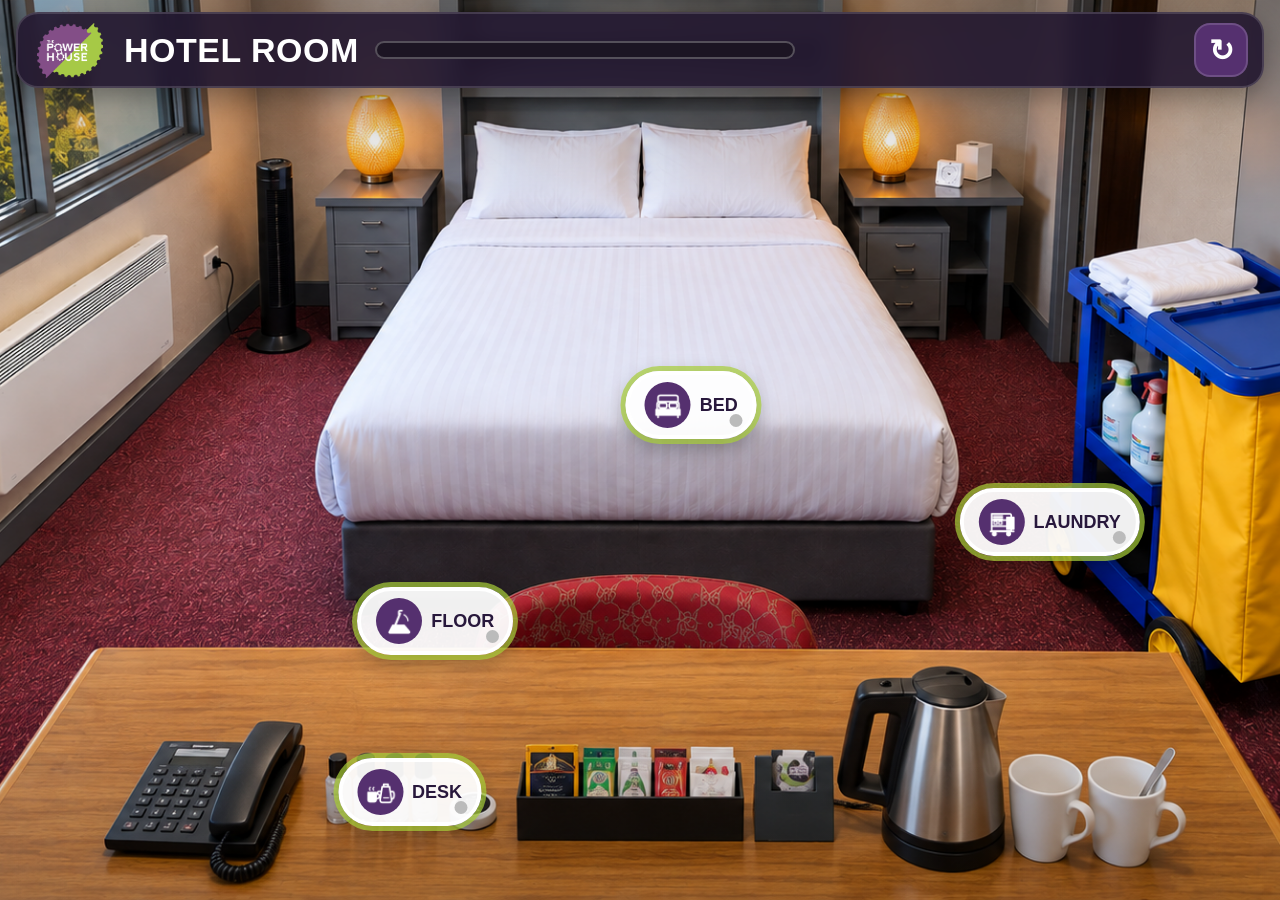
<file: index.html>
<!doctype html>
<html lang="en-GB">
<head>
  <meta charset="utf-8" />
  <meta name="viewport" content="width=device-width,initial-scale=1,viewport-fit=cover,user-scalable=no" />
  <meta name="apple-mobile-web-app-capable" content="yes" />
  <title>Powerhouse Hotel Room Cleaning</title>
  <link rel="stylesheet" href="style.css" />
</head>
<body>
  <main id="app" class="app" aria-live="polite">
    <section id="hub" class="screen hub-screen active" aria-label="Hotel room">
      <img class="room-art" src="assets/room/main-room.png" alt="Clean training hotel room" draggable="false" />
      <header class="topbar">
        <img src="assets/ui/powerhouse-logo.png" class="brand" alt="The Powerhouse" />
        <div class="topbar-centre">
          <div class="title">HOTEL ROOM</div>
          <div class="progress-wrap" aria-label="Room progress"><div id="roomProgress" class="progress-fill"></div></div>
        </div>
        <button id="resetBtn" class="icon-btn" aria-label="Reset room">↻</button>
      </header>

      <button class="hotspot hs-bed" data-open="bed" aria-label="Make the bed"><span><img src="assets/ui/section-icons/bed.png" alt="" width="31" height="31" style="display:block;object-fit:contain" draggable="false" /></span><b>BED</b><i></i></button>
      <button class="hotspot hs-floor" data-open="floor" aria-label="Hoover the floor"><span><img src="assets/ui/section-icons/floor.png" alt="" width="31" height="31" style="display:block;object-fit:contain" draggable="false" /></span><b>FLOOR</b><i></i></button>
      <button class="hotspot hs-desk" data-open="desk" aria-label="Clean the desk"><span><img src="assets/ui/section-icons/desk.png" alt="" width="31" height="31" style="display:block;object-fit:contain" draggable="false" /></span><b>DESK</b><i></i></button>
      <button class="hotspot hs-caddy" data-open="laundry" aria-label="Laundry caddy"><span><img src="assets/ui/section-icons/laundry.png" alt="" width="31" height="31" style="display:block;object-fit:contain" draggable="false" /></span><b>LAUNDRY</b><i></i></button>

      <div id="roomComplete" class="room-complete" hidden>
        <div class="big-tick">✓</div><strong>ROOM READY</strong>
      </div>
    </section>

    <section id="scene" class="screen scene-screen" aria-label="Cleaning task">
      <header class="scene-bar">
        <button id="backBtn" class="icon-btn" aria-label="Back to room">←</button>
        <div id="sceneTitle" class="scene-title"></div>
        <div id="stepDots" class="step-dots"></div>
      </header>
      <div id="sceneBody" class="scene-body"></div>
    </section>
  </main>
  <script src="game.js"></script>
</body>
</html>
</file>
<file: style.css>
:root{--purple:#55306f;--purple2:#301b48;--lime:#a8cf3a;--ink:#17151d;--cream:#f7f4ef;--good:#49c55a;--amber:#ffc83d;--bad:#e64b42}
*{box-sizing:border-box;-webkit-tap-highlight-color:transparent}
html,body{margin:0;width:100%;height:100%;overflow:hidden;background:#15131a;font-family:Arial,Helvetica,sans-serif;color:white;touch-action:none}
button{font:inherit}
.app,.screen{position:fixed;inset:0;width:100%;height:100%}.screen{display:none}.screen.active{display:block}
.hub-screen{background:#111;overflow:hidden}.room-art{position:absolute;inset:0;width:100%;height:100%;object-fit:cover;object-position:center;user-select:none}
.hub-screen:after{content:"";position:absolute;inset:0;pointer-events:none;background:linear-gradient(180deg,rgba(0,0,0,.28),transparent 24%,transparent 72%,rgba(0,0,0,.18))}
.topbar,.scene-bar{position:absolute;z-index:20;left:16px;right:16px;top:max(12px,env(safe-area-inset-top));height:76px;border-radius:22px;background:rgba(35,24,48,.91);backdrop-filter:blur(8px);display:flex;align-items:center;gap:16px;padding:10px 14px;box-shadow:0 8px 25px rgba(0,0,0,.3);border:2px solid rgba(255,255,255,.14)}
.brand{height:55px;width:76px;object-fit:contain}.topbar-centre{flex:1;display:flex;align-items:center;gap:16px}.title{font-weight:900;font-size:clamp(20px,2.7vw,34px);letter-spacing:.5px;white-space:nowrap}.progress-wrap{height:18px;flex:1;max-width:420px;background:#1c1523;border-radius:20px;border:2px solid rgba(255,255,255,.25);overflow:hidden}.progress-fill{height:100%;width:0;background:linear-gradient(90deg,var(--lime),#d5ee72);transition:width .35s}
.icon-btn{width:54px;height:54px;min-width:54px;border:0;border-radius:16px;background:var(--purple);color:white;font-size:30px;font-weight:900;box-shadow:inset 0 0 0 2px rgba(255,255,255,.15)}
.hotspot{position:absolute;z-index:10;min-width:126px;height:68px;padding:8px 15px;border-radius:36px;border:4px solid white;background:rgba(255,255,255,.94);color:#28183c;display:flex;align-items:center;gap:9px;box-shadow:0 0 0 5px rgba(168,207,58,.7),0 8px 22px rgba(0,0,0,.35);transform:translate(-50%,-50%);cursor:pointer;animation:pulse 2s infinite}.hotspot span{display:grid;place-items:center;width:46px;height:46px;border-radius:50%;background:var(--purple);font-size:25px}.hotspot b{font-size:18px}.hotspot i{position:absolute;right:10px;bottom:8px;width:13px;height:13px;border-radius:50%;background:#bbb}.hotspot.done{box-shadow:0 0 0 5px rgba(73,197,90,.9),0 8px 22px rgba(0,0,0,.35);animation:none}.hotspot.done i{background:var(--good)}
.hs-bed{left:54%;top:45%}.hs-floor{left:34%;top:69%}.hs-desk{left:32%;top:88%}.hs-caddy{left:82%;top:58%}
@keyframes pulse{0%,100%{scale:1}50%{scale:1.045}}
.room-complete{position:absolute;z-index:30;left:50%;top:50%;transform:translate(-50%,-50%);width:min(520px,78vw);padding:32px;background:rgba(43,25,61,.96);border:5px solid var(--lime);border-radius:28px;text-align:center;font-size:38px;box-shadow:0 14px 50px rgba(0,0,0,.5)}.big-tick{font-size:78px;color:var(--lime)}
.scene-screen{background:#19161d}.scene-bar{height:72px}.scene-title{font-weight:900;font-size:clamp(22px,3vw,36px);flex:1}.step-dots{display:flex;gap:7px}.step-dot{width:16px;height:16px;border-radius:50%;border:2px solid white;background:#32243f}.step-dot.on{background:var(--lime)}
.scene-body{position:absolute;inset:0;padding-top:94px;background:#111;overflow:hidden}
.scene-photo{position:absolute;inset:94px 0 0;width:100%;height:calc(100% - 94px);object-fit:cover;user-select:none}
.task-shade{position:absolute;inset:94px 0 0;background:rgba(0,0,0,.08);pointer-events:none}
.action-card{position:absolute;z-index:8;left:50%;bottom:20px;transform:translateX(-50%);min-width:min(640px,86vw);padding:12px 18px;border-radius:18px;background:rgba(28,21,36,.94);border:2px solid rgba(255,255,255,.18);text-align:center;font-weight:800;font-size:20px}.instruction-icon{font-size:38px;vertical-align:middle;margin-right:8px}
.drag-item{position:absolute;z-index:12;display:grid;place-items:center;width:108px;height:82px;border-radius:20px;background:rgba(255,255,255,.96);border:4px solid var(--purple);color:#261839;font-size:38px;font-weight:900;box-shadow:0 8px 20px rgba(0,0,0,.35);touch-action:none;user-select:none}.drag-item small{display:block;font-size:12px;margin-top:-8px}.dragging{scale:1.08;filter:drop-shadow(0 10px 10px rgba(0,0,0,.4))}
.drop-zone{position:absolute;z-index:7;border:5px dashed var(--lime);border-radius:26px;background:rgba(168,207,58,.17);box-shadow:0 0 0 4px rgba(0,0,0,.15);animation:zonePulse 1.6s infinite}.drop-zone:after{content:"";position:absolute;inset:-12px;border-radius:32px;border:4px solid rgba(168,207,58,.18)}@keyframes zonePulse{50%{background:rgba(168,207,58,.3)}}
.gauge{position:absolute;z-index:15;left:50%;bottom:92px;transform:translateX(-50%);width:min(620px,78vw);height:28px;border:4px solid white;background:#241b2b;border-radius:20px;overflow:hidden;box-shadow:0 6px 16px rgba(0,0,0,.35)}.gauge-fill{height:100%;width:0;background:linear-gradient(90deg,var(--bad) 0 34%,var(--amber) 34% 67%,var(--good) 67%);transition:width .08s linear}
.spark{position:absolute;z-index:30;font-size:40px;animation:spark .8s ease-out forwards;pointer-events:none}@keyframes spark{0%{opacity:0;scale:.2}35%{opacity:1;scale:1.4}100%{opacity:0;transform:translateY(-45px) rotate(30deg);scale:.8}}
/* Bed */
/* The generated bed artwork is 4:3.  This stage always shows the whole image
   rather than cropping it to the browser's much wider aspect ratio. */
.bed-stage{position:absolute;z-index:1;inset:94px 0 0;display:grid;place-items:center;overflow:hidden;background:#111}
.bed-canvas{position:relative;width:min(100vw,calc((100vh - 94px) * 4 / 3));aspect-ratio:4/3;max-height:calc(100vh - 94px);overflow:hidden;background:#111;box-shadow:0 0 28px rgba(0,0,0,.38)}
.bed-bg{position:absolute;inset:0;width:100%;height:100%;object-fit:fill;user-select:none;pointer-events:none}
.bed-darken{position:absolute;z-index:2;inset:0;background:rgba(0,0,0,.08);pointer-events:none}
.bed-canvas .drop-zone{z-index:7}
.bed-canvas .drag-item{z-index:12}
/* Coordinates below are percentages of the artwork itself, not the browser. */
.bed-zone{left:30.5%;top:17%;width:40%;height:54%}
.caddy-zone{right:3.2%;top:34%;width:19%;height:42%}
.linen-zone{left:3.5%;top:31%;width:19%;height:34%}
.bed-item-sheet{left:39%;top:40%;width:22%;height:18%;font-size:54px}
.bed-pillowcase{width:108px;height:82px}
.linen-pile{left:6%;top:42%}
.hand-tool{left:7%;top:74%;font-size:38px}
.smoothing-overlay{position:absolute;z-index:9;left:30.5%;top:17%;width:40%;height:54%;border-radius:24px;background:repeating-linear-gradient(12deg,rgba(255,255,255,.12) 0 10px,rgba(100,100,100,.12) 11px 18px);border:4px solid rgba(255,255,255,.5);transition:filter .3s,opacity .3s}.smoothing-overlay.smooth{filter:blur(1px);opacity:.25}
/* Floor */
.floor-plan{position:absolute;inset:94px 0 0;overflow:hidden;background:#2a182f}.floor-bg,.floor-overlay{position:absolute;inset:0;width:100%;height:100%;object-fit:cover;object-position:center;user-select:none;pointer-events:none}.floor-bg{z-index:1}.floor-overlay{z-index:2}.dirt-patch{position:absolute;z-index:4;height:auto;transform:translate(-50%,-50%);pointer-events:none;user-select:none;filter:drop-shadow(0 4px 6px rgba(0,0,0,.28));transition:opacity .28s ease,transform .28s ease}.dirt-patch.cleaned{opacity:0;transform:translate(-50%,-50%) scale(.55)}.vacuum-head{position:absolute;z-index:8;width:132px;height:auto;touch-action:none;user-select:none;filter:drop-shadow(0 10px 14px rgba(0,0,0,.36));transform-origin:50% 58%}.counter{position:absolute;z-index:15;right:22px;top:110px;padding:10px 16px;border-radius:16px;background:rgba(42,25,59,.94);font-size:20px;font-weight:900}.floor-counter{min-width:185px;line-height:1.22}
/* Desk */
.desk-dirt{position:absolute;z-index:7;left:43%;top:51%;width:24%;height:18%;border-radius:50%;background:radial-gradient(ellipse,#714825 0 14%,rgba(108,64,32,.72) 22%,rgba(90,50,24,.3) 55%,transparent 72%)}.cloth{position:absolute;z-index:12;left:12%;top:63%;width:105px;height:88px;border-radius:20px;background:#4eb8dc;border:4px solid white;display:grid;place-items:center;font-size:46px;box-shadow:0 8px 20px rgba(0,0,0,.35);touch-action:none}.desk-target{position:absolute;z-index:6;border:4px dashed var(--lime);border-radius:20px;background:rgba(168,207,58,.14)}.phone-target{left:58%;top:36%;width:17%;height:23%}.kettle-target{left:15%;top:28%;width:15%;height:30%}.tray-target{left:31%;top:29%;width:22%;height:22%}.desk-token{position:absolute;z-index:12;width:110px;height:80px;border-radius:20px;background:#fff;color:#28183c;border:4px solid var(--purple);display:grid;place-items:center;font-size:40px;touch-action:none;box-shadow:0 8px 20px rgba(0,0,0,.35)}
/* Laundry */
.laundry-zone{right:12%;top:25%;width:38%;height:55%}.laundry-item{position:absolute;z-index:12;width:118px;height:84px;border-radius:20px;background:#fff;color:#28183c;border:4px solid var(--purple);display:grid;place-items:center;font-size:44px;touch-action:none;box-shadow:0 8px 20px rgba(0,0,0,.35)}
.success-flash{position:absolute;z-index:40;inset:94px 0 0;display:grid;place-items:center;background:rgba(49,164,67,.18);pointer-events:none;animation:fadeSuccess 1.2s forwards}.success-flash div{font-size:min(18vw,160px);filter:drop-shadow(0 8px 12px rgba(0,0,0,.35))}@keyframes fadeSuccess{0%{opacity:0}25%{opacity:1}100%{opacity:0}}
@media(max-width:900px){.topbar{height:62px}.brand{height:43px;width:60px}.title{font-size:20px}.progress-wrap{height:14px}.icon-btn{width:46px;height:46px;min-width:46px}.hotspot{height:58px;min-width:105px}.hotspot span{width:38px;height:38px;font-size:20px}.hotspot b{font-size:14px}.scene-body{padding-top:82px}.scene-photo,.task-shade,.floor-plan{top:82px}.bed-stage{top:82px}.bed-canvas{width:min(100vw,calc((100vh - 82px) * 4 / 3));max-height:calc(100vh - 82px)}.action-card{font-size:16px}.scene-bar{height:62px}}

/* v2.2 bed sheet removal */
.bed-sheet-layer{position:absolute;z-index:8;inset:0;width:100%;height:100%;pointer-events:none;user-select:none;transition:opacity .18s ease,filter .18s ease,transform .35s ease;transform-origin:center}.bed-sheet-layer.sheet-changing{opacity:.45;filter:blur(2px)}
.sheet-centre-target{position:absolute;z-index:9;left:43.5%;top:39%;width:14%;height:17%;border-radius:50%;border:4px dashed rgba(168,207,58,.95);background:rgba(168,207,58,.12);box-shadow:0 0 0 6px rgba(168,207,58,.08);pointer-events:none;animation:zonePulse 1.4s infinite}
.sheet-corner-handle{position:absolute;z-index:14;width:64px;height:64px;transform:translate(-50%,-50%);border-radius:50%;display:grid;place-items:center;background:#fff;border:5px solid var(--purple);box-shadow:0 0 0 6px rgba(168,207,58,.78),0 8px 20px rgba(0,0,0,.38);touch-action:none;user-select:none;cursor:grab;animation:cornerPulse 1.2s infinite}.sheet-corner-handle span{font-size:34px;color:var(--purple);font-weight:900}.sheet-corner-handle.dragging{cursor:grabbing;animation:none}.sheet-corner-handle.corner-bounce{animation:wrongBounce .28s ease}
@keyframes cornerPulse{0%,100%{scale:1}50%{scale:1.12}}@keyframes wrongBounce{0%,100%{translate:0}35%{translate:-12px 0}70%{translate:12px 0}}
.sheet-pile-hitbox{position:absolute;z-index:14;left:39.5%;top:37%;width:21%;height:20%;border-radius:32px;touch-action:none;cursor:grab;background:rgba(255,255,255,.01)}.sheet-pile-hitbox:after{content:'DRAG';position:absolute;left:50%;top:50%;transform:translate(-50%,-50%);padding:7px 11px;border-radius:18px;background:rgba(42,25,59,.85);color:white;font-size:12px;font-weight:900;letter-spacing:.08em;box-shadow:0 4px 12px rgba(0,0,0,.25)}.sheet-pile-hitbox.dragging{cursor:grabbing}

/* v2.3 realistic pillowcase pull-off interaction */
.pillow-game{position:absolute;z-index:11;top:12.5%;width:16.8%;height:12.8%;pointer-events:none}
.pillow-left{left:33.4%}.pillow-right{left:49.9%}
.pillow-bare,.pillow-case-layer{position:absolute;inset:0;width:100%;height:100%;object-fit:contain;user-select:none;pointer-events:none;filter:drop-shadow(0 3px 3px rgba(0,0,0,.22))}
.pillow-case-clip{position:absolute;inset:0;overflow:visible;pointer-events:none;transition:opacity .12s ease}
.pillow-case-layer{transition:filter .08s ease;transform-origin:center}
.pillow-pull-handle{position:absolute;z-index:15;top:50%;width:54px;height:54px;border-radius:50%;display:grid;place-items:center;background:#fff;border:4px solid var(--purple);box-shadow:0 0 0 5px rgba(168,207,58,.8),0 7px 18px rgba(0,0,0,.35);font-size:31px;font-weight:900;color:var(--purple);pointer-events:auto;touch-action:none;user-select:none;animation:cornerPulse 1.2s infinite}
.pillow-pull-handle.pull-left{left:-16px;transform:translate(0,-50%)}.pillow-pull-handle.pull-right{right:-16px;transform:translate(0,-50%)}
.pillow-pull-handle.dragging{animation:none;cursor:grabbing}
.pillow-game.pillow-done .pillow-bare{filter:drop-shadow(0 3px 3px rgba(0,0,0,.22)) saturate(.92)}
.pillowcase-crumpled{position:absolute;z-index:14;width:11%;height:auto;touch-action:none;user-select:none;filter:drop-shadow(0 6px 7px rgba(0,0,0,.35));cursor:grab}
.pillowcase-crumpled.from-left{left:29%;top:27%}.pillowcase-crumpled.from-right{left:60%;top:27%}.pillowcase-crumpled.dragging{scale:1.06;cursor:grabbing}

/* v2.4 independent duvet layers */
.duvet-system{position:absolute;z-index:10;left:28.8%;top:20.4%;width:42.2%;height:50.3%;pointer-events:auto;touch-action:none;cursor:grab;user-select:none;transition:opacity .3s ease}.duvet-insert,.duvet-cover,.duvet-cover-clip{position:absolute;inset:0;width:100%;height:100%}.duvet-insert,.duvet-cover{object-fit:fill;user-select:none;pointer-events:none}.duvet-cover-clip{overflow:hidden}.duvet-cover{transition:transform .08s linear}.duvet-remove-handle{position:absolute;right:-1%;top:46%;transform:translate(35%,-50%);display:grid;place-items:center;width:46px;height:46px;background:rgba(49,28,70,.88);color:#fff;border:2px solid rgba(255,255,255,.92);border-radius:50%;font-size:32px;line-height:1;font-weight:800;z-index:15;pointer-events:none;user-select:none;box-shadow:0 4px 14px #0007;transition:opacity .1s ease}.duvet-system.duvet-pulling{cursor:grabbing}.duvet-system:focus-visible{outline:3px solid var(--lime);outline-offset:3px}.duvet-pile{position:absolute;z-index:13;left:40%;top:43%;width:21%;height:19%;object-fit:contain;touch-action:none;cursor:grab;filter:drop-shadow(0 7px 7px #0006)}

/* Sheet frame sizing fix: all five individually generated PNG frames
   use the SAME mattress-sized viewport. The old styling enlarged frames
   02-05 to 101% of the entire room when the first corner was pulled. */
.bed-sheet-layer,
.bed-sheet-layer[src$="01-sheet-full.png"],
.bed-sheet-layer[src$="02-sheet-pull-bottom-left.png"],
.bed-sheet-layer[src$="03-sheet-pull-bottom.png"],
.bed-sheet-layer[src$="04-sheet-pull-three.png"],
.bed-sheet-layer[src$="05-sheet-pile.png"] {
  inset: auto;
  left: 25.1%;
  top: 9.1%;
  width: 46.7%;
  height: 62.5%;
  object-fit: fill;
  transform-origin: 50% 100%;
}
/* Keep the already-approved alignment of the sheet before first pull. */
.bed-sheet-layer[src$="01-sheet-full.png"] {
  transform: skewX(-1.35deg);
}

.pillow-game.awaiting { opacity: 1; }
.pillow-game.awaiting .pillow-pull-handle { display: none; }

/* Hoovering v2.4.3 - registered, uncropped artwork with a reveal canvas. */
.floor-stage{position:absolute;z-index:1;inset:94px 0 0;display:grid;place-items:center;overflow:hidden;background:#121016}
.floor-artboard{position:relative;width:min(100vw,calc((100vh - 94px) * 4 / 3));aspect-ratio:4/3;max-height:calc(100vh - 94px);flex:none;overflow:hidden;background:#4d1d25;box-shadow:0 0 28px #0008}
.floor-artboard-image,.floor-dust-canvas{position:absolute;inset:0;display:block;width:100%;height:100%;pointer-events:none;user-select:none}
.floor-artboard-image{object-fit:fill;z-index:1}
.floor-dust-canvas{z-index:2}
.floor-dirt-image{position:absolute;z-index:3;width:10.5%;height:auto;transform:translate(-50%,-50%);filter:drop-shadow(0 3px 4px #0005);pointer-events:none;user-select:none;transition:opacity .35s,transform .35s}
.floor-dirt-image.floor-dirt-cleaned{opacity:0;transform:translate(-50%,-50%) scale(.4)}
.floor-hoover-head{position:absolute;z-index:6;width:13%;height:auto;touch-action:none;user-select:none;cursor:grab;filter:drop-shadow(0 6px 7px #0008)}
.floor-hoover-head.dragging{cursor:grabbing;scale:1;filter:drop-shadow(0 8px 10px #0009)}
.floor-stage ~ .action-card{pointer-events:none}
.floor-counter{min-width:180px;line-height:1.3;text-align:left;top:105px;right:20px;z-index:16}
.floor-counter span{font-weight:900}
.floor-counter small{display:block;font-size:13px;margin-top:5px;letter-spacing:.04em}
.floor-meter{height:12px;overflow:hidden;background:#100b18;border:1px solid #ffffff55;border-radius:20px;margin:7px 0}
.floor-meter span{display:block;height:100%;background:linear-gradient(90deg,#98c631,#d7f088);transition:width .15s}
@media(max-width:900px){.floor-stage{top:82px}.floor-artboard{width:min(100vw,calc((100vh - 82px) * 4 / 3));max-height:calc(100vh - 82px)}.floor-counter{font-size:13px;min-width:125px;top:82px;right:6px;padding:7px 8px}.floor-counter small{font-size:10px}}


/* ---------------------------------------------------------------
   v2.5 DESK TIDY - isolated from the working bed and hoover sections
   --------------------------------------------------------------- */
.desk-tidy-stage{position:absolute;z-index:1;inset:94px 0 0;display:grid;place-items:center;overflow:hidden;background:#101017}
.desk-tidy-board{position:relative;width:min(100vw,calc((100vh - 94px)*4/3));aspect-ratio:4/3;max-height:calc(100vh - 94px);overflow:hidden;box-shadow:0 0 28px rgba(0,0,0,.55);touch-action:none;isolation:isolate}
.desk-tidy-background{position:absolute;inset:0;width:100%;height:100%;object-fit:fill;pointer-events:none;user-select:none;z-index:0}
.desk-items-shelf{position:absolute;z-index:1;left:1%;right:1%;bottom:1%;height:21%;border-radius:clamp(12px,2vw,25px);background:linear-gradient(180deg,rgba(37,26,54,.93),rgba(25,19,39,.96));border:2px solid rgba(206,177,255,.65);box-shadow:0 -9px 25px #0006,inset 0 2px 0 #fff2;pointer-events:none}
.desk-move-item{position:absolute;z-index:7;display:block;object-fit:fill;user-select:none;-webkit-user-drag:none;touch-action:none;cursor:grab;filter:drop-shadow(0 3px 5px rgba(0,0,0,.54));transform-origin:50% 50%}
.desk-move-item:focus-visible{outline:3px solid #d7ff6a;outline-offset:3px;border-radius:12px}
.desk-move-item.desk-moving{z-index:20;cursor:grabbing;filter:drop-shadow(0 4px 16px rgba(199,255,66,.9));scale:1.05}
.desk-move-item.desk-item-set{z-index:6;cursor:default;pointer-events:none;filter:drop-shadow(0 3px 4px #0005)}
.desk-ghost-target{position:absolute;z-index:2;display:block;pointer-events:none;transition:opacity .28s ease,filter .2s ease}
.desk-ghost-target img{position:absolute;inset:0;width:100%;height:100%;object-fit:fill;opacity:.77;filter:drop-shadow(0 0 8px rgba(161,112,240,.45))}
.desk-ghost-glow{position:absolute;inset:-5%;border:2px dashed rgba(178,128,255,.7);border-radius:22%;background:rgba(157,118,244,.08);animation:desk-hint-pulse 2.7s ease-in-out infinite}
.desk-ghost-target.desk-target-near .desk-ghost-glow{background:rgba(194,239,85,.23);border-color:#d4ff7e;box-shadow:0 0 14px rgba(199,255,100,.8)}
.desk-ghost-target.desk-target-completed{opacity:0}
@keyframes desk-hint-pulse{50%{opacity:.48}}
.desk-reference-thumb{position:absolute;z-index:9;top:3%;right:3%;width:23%;aspect-ratio:4/3;padding:3px;background:#35214e;border:3px solid #d7b9ff;border-radius:13px;cursor:pointer;box-shadow:0 4px 12px #0008;overflow:visible;touch-action:manipulation}
.desk-reference-thumb img{display:block;width:100%;height:100%;object-fit:cover;border-radius:9px}
.desk-reference-thumb span{position:absolute;top:-11%;left:-12%;display:grid;place-items:center;width:32%;aspect-ratio:1;border-radius:50%;border:2px solid white;background:#5c3387;color:#fff;font-size:clamp(19px,2.5vw,30px);box-shadow:0 4px 10px #0009}
.desk-reference-modal[hidden]{display:none!important}
.desk-reference-modal{position:absolute;z-index:30;inset:0;background:rgba(13,9,22,.86);display:grid;place-items:center;padding:5%;backdrop-filter:blur(3px)}
.desk-reference-modal img{display:block;width:100%;max-height:100%;object-fit:contain;border:4px solid #cdb5ff;border-radius:12px;box-shadow:0 8px 32px #000a}
.desk-reference-close{position:absolute;z-index:2;top:3%;right:4%;font-size:34px;font-weight:900;color:white;background:#563081;border:2px solid white;border-radius:50%;width:50px;height:50px;cursor:pointer}
.desk-reference-modal.desk-completed-reference .desk-reference-close{display:none}
@media(max-width:900px){.desk-tidy-stage{top:82px}.desk-tidy-board{width:min(100vw,calc((100vh - 82px)*4/3));max-height:calc(100vh - 82px)}.desk-reference-close{width:38px;height:38px;font-size:26px}.desk-ghost-glow{border-width:1.5px}}

.desk-reference-thumb span svg{width:64%;height:64%;stroke:#fff;fill:none;stroke-width:2.2;stroke-linecap:round;stroke-linejoin:round}

/* Laundry v3 – photo-registered single overlay and touch targets */
.laundry-stage{position:absolute;z-index:1;inset:94px 0 0;display:grid;place-items:center;overflow:hidden;background:#111016}
.laundry-board{position:relative;width:min(100vw,calc((100vh - 94px) * 4 / 3));aspect-ratio:4/3;max-height:calc(100vh - 94px);overflow:hidden;background:#3d1928;box-shadow:0 0 28px #0008;isolation:isolate}
/* Background, transparent overlay and all five invisible targets scale as one. */
.laundry-scene-layer{position:absolute;inset:0;transform:scale(1.14);transform-origin:50% 44%;pointer-events:none}
.laundry-bg,.laundry-overlay{position:absolute;inset:0;width:100%;height:100%;object-fit:fill;user-select:none;pointer-events:none}
.laundry-bg{z-index:1}
.laundry-overlay{z-index:3}
.laundry-target{position:absolute;z-index:4;border-radius:20px;pointer-events:none}
/* Any hover feedback is registered to the same pixel-perfect target shape. */
.laundry-target.laundry-near{background:rgba(182,224,100,.075);box-shadow:inset 0 0 0 3px rgba(176,229,110,.6),0 0 15px rgba(176,229,110,.25)}
.laundry-target.laundry-correct{background:rgba(65,218,112,.16);box-shadow:inset 0 0 0 4px rgba(119,245,149,.8),0 0 18px rgba(65,218,112,.4)}
/* No purple tray, no hand prompt, just one large item on the clear carpet. */
.laundry-current-item{position:absolute;z-index:12;object-fit:contain;user-select:none;touch-action:none;cursor:grab;filter:drop-shadow(0 8px 12px rgba(0,0,0,.5))}
.laundry-current-item.laundry-moving{cursor:grabbing;filter:drop-shadow(0 12px 16px rgba(0,0,0,.5))}
.laundry-feedback{position:absolute;inset:0;z-index:16;pointer-events:none}
.laundry-feedback-icon{position:absolute;width:9%;height:auto;transform:translate(-50%,-50%);animation:laundry-feedback-pop .60s ease forwards;filter:drop-shadow(0 8px 14px #0008)}
.laundry-feedback-icon.bad{width:8.5%}
@keyframes laundry-feedback-pop{0%{opacity:0;scale:.45}30%{opacity:1;scale:1.04}100%{opacity:0;translate:0 -15px;scale:.86}}
.laundry-success-badge{position:absolute;z-index:19;left:50%;top:50%;width:24%;height:auto;transform:translate(-50%,-50%);animation:laundry-done .9s ease both;pointer-events:none;filter:drop-shadow(0 14px 20px #0008)}
@keyframes laundry-done{0%{opacity:0;scale:.55}25%{opacity:1;scale:1.05}100%{opacity:1;scale:1}}
@media(max-width:900px){.laundry-stage{top:82px}.laundry-board{width:min(100vw,calc((100vh - 82px) * 4 / 3));max-height:calc(100vh - 82px)}}


/* Laundry refinement: make the existing cart artwork visible, no oversized borders. */
.laundry-overlay{opacity:.97}
.laundry-target{border:0!important;border-radius:16px!important;box-shadow:none;background:transparent}
.laundry-target.laundry-near{background:rgba(170,227,124,.07);box-shadow:inset 0 0 0 2px rgba(184,238,150,.48),0 0 16px rgba(112,234,151,.12)}
.laundry-target.laundry-correct{background:rgba(74,212,106,.10);box-shadow:inset 0 0 0 2px rgba(126,229,132,.58)}
.laundry-feedback-icon{display:grid;place-items:center;width:49px;height:49px;font:900 36px/1 Arial,sans-serif;color:white;border-radius:50%;background:#2faa58;border:3px solid rgba(255,255,255,.92);box-shadow:0 4px 12px #0005;filter:none;}
.laundry-feedback-icon.bad{width:43px;height:43px;font-size:34px;background:#d84b49}
/* The final laundry completion uses a single simple green tick. */
.laundry-stage ~ .success-flash{background:rgba(25,60,35,.12)}
.laundry-stage ~ .success-flash div{font-size:0;filter:none;display:grid;place-items:center;background:#28a957;color:white;width:105px;height:105px;border:5px solid rgba(255,255,255,.9);border-radius:50%;box-shadow:0 8px 25px #0005}
.laundry-stage ~ .success-flash div:before{content:'✓';font-size:75px;font-weight:900;line-height:1}
.laundry-stage ~ .spark{display:none}
</file>
